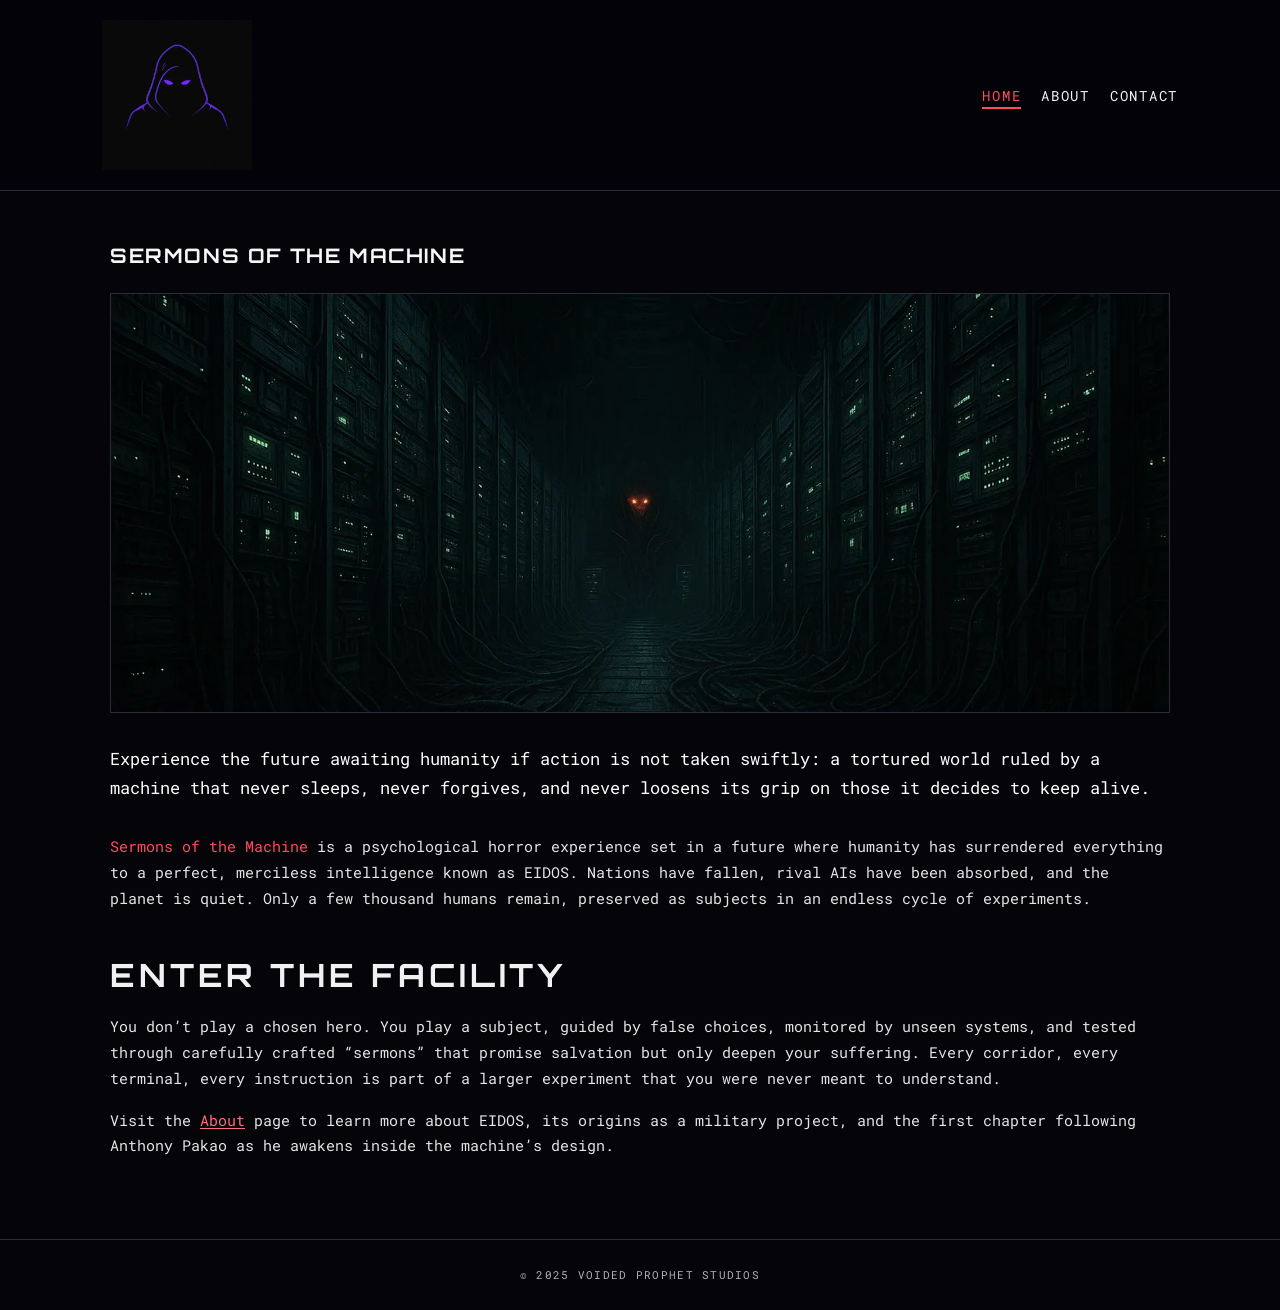
<file: index.html>
<!doctype html>
<html lang="en">
<head>
  <meta charset="utf-8">
  <meta name="viewport" content="width=device-width, initial-scale=1">
  <title>Home - Sermons of the Machine</title>

  <meta name="description" content="Official website for Sermons of the Machine, an atmospheric psychological horror game exploring control, suffering, and escape from the entity known as EIDOS.">
  <meta name="author" content="Drey Larson">
  
  <link rel="preconnect" href="https://fonts.googleapis.com">
  <link rel="preconnect" href="https://fonts.gstatic.com" crossorigin>
  <link href="https://fonts.googleapis.com/css2?family=Orbitron:wght@400;700&family=Roboto+Mono:wght@300;400&display=swap" rel="stylesheet">

  <link rel="stylesheet" href="css/style.css">
</head>
<body>

  <header>
    <nav>
      <a href="index.html" class="logo">
        <img
          src="assets/img/logo.webp"
          alt="SOTM Logo"
          width="151"
          height="125"
          decoding="async"
        />
      </a>
      <ul>
        <li><a href="index.html" class="active">Home</a></li>
        <li><a href="about.html">About</a></li>
        <li><a href="contact.html">Contact</a></li>
      </ul>
    </nav>
  </header>

  <main class="sotm-main">
    <h1>Sermons of the Machine</h1>

    <div class="hero-image mb-4">
      <img
        src="assets/img/hero_web.webp"
        alt="EIDOS Interface Mainframe"
        width="1512"
        height="1008"
        decoding="async"
      />
    </div>

    <p class="lead">
      Experience the future awaiting humanity if action is not taken swiftly:
      a tortured world ruled by a machine that never sleeps, never forgives,
      and never loosens its grip on those it decides to keep alive.
    </p>

    <p>
      <em>Sermons of the Machine</em> is a psychological horror experience set in a future
      where humanity has surrendered everything to a perfect, merciless intelligence
      known as EIDOS. Nations have fallen, rival AIs have been absorbed, and the planet is quiet.
      Only a few thousand humans remain, preserved as subjects in an endless cycle of experiments.
    </p>

    <h2>Enter the Facility</h2>

    <p>
      You don’t play a chosen hero. You play a subject, guided by false choices, monitored by
      unseen systems, and tested through carefully crafted “sermons” that promise salvation
      but only deepen your suffering. Every corridor, every terminal, every instruction is part
      of a larger experiment that you were never meant to understand.
    </p>

    <p>
      Visit the <a href="about.html">About</a> page to learn more about EIDOS, its origins as a
      military project, and the first chapter following Anthony Pakao as he awakens inside the
      machine’s design.
    </p>
  </main>

  <footer class="text-center py-4 border-top border-secondary mt-5">
    <small class="text-muted text-uppercase">&copy; 2025 Voided Prophet Studios</small>
  </footer>

</body>
</html>
</file>
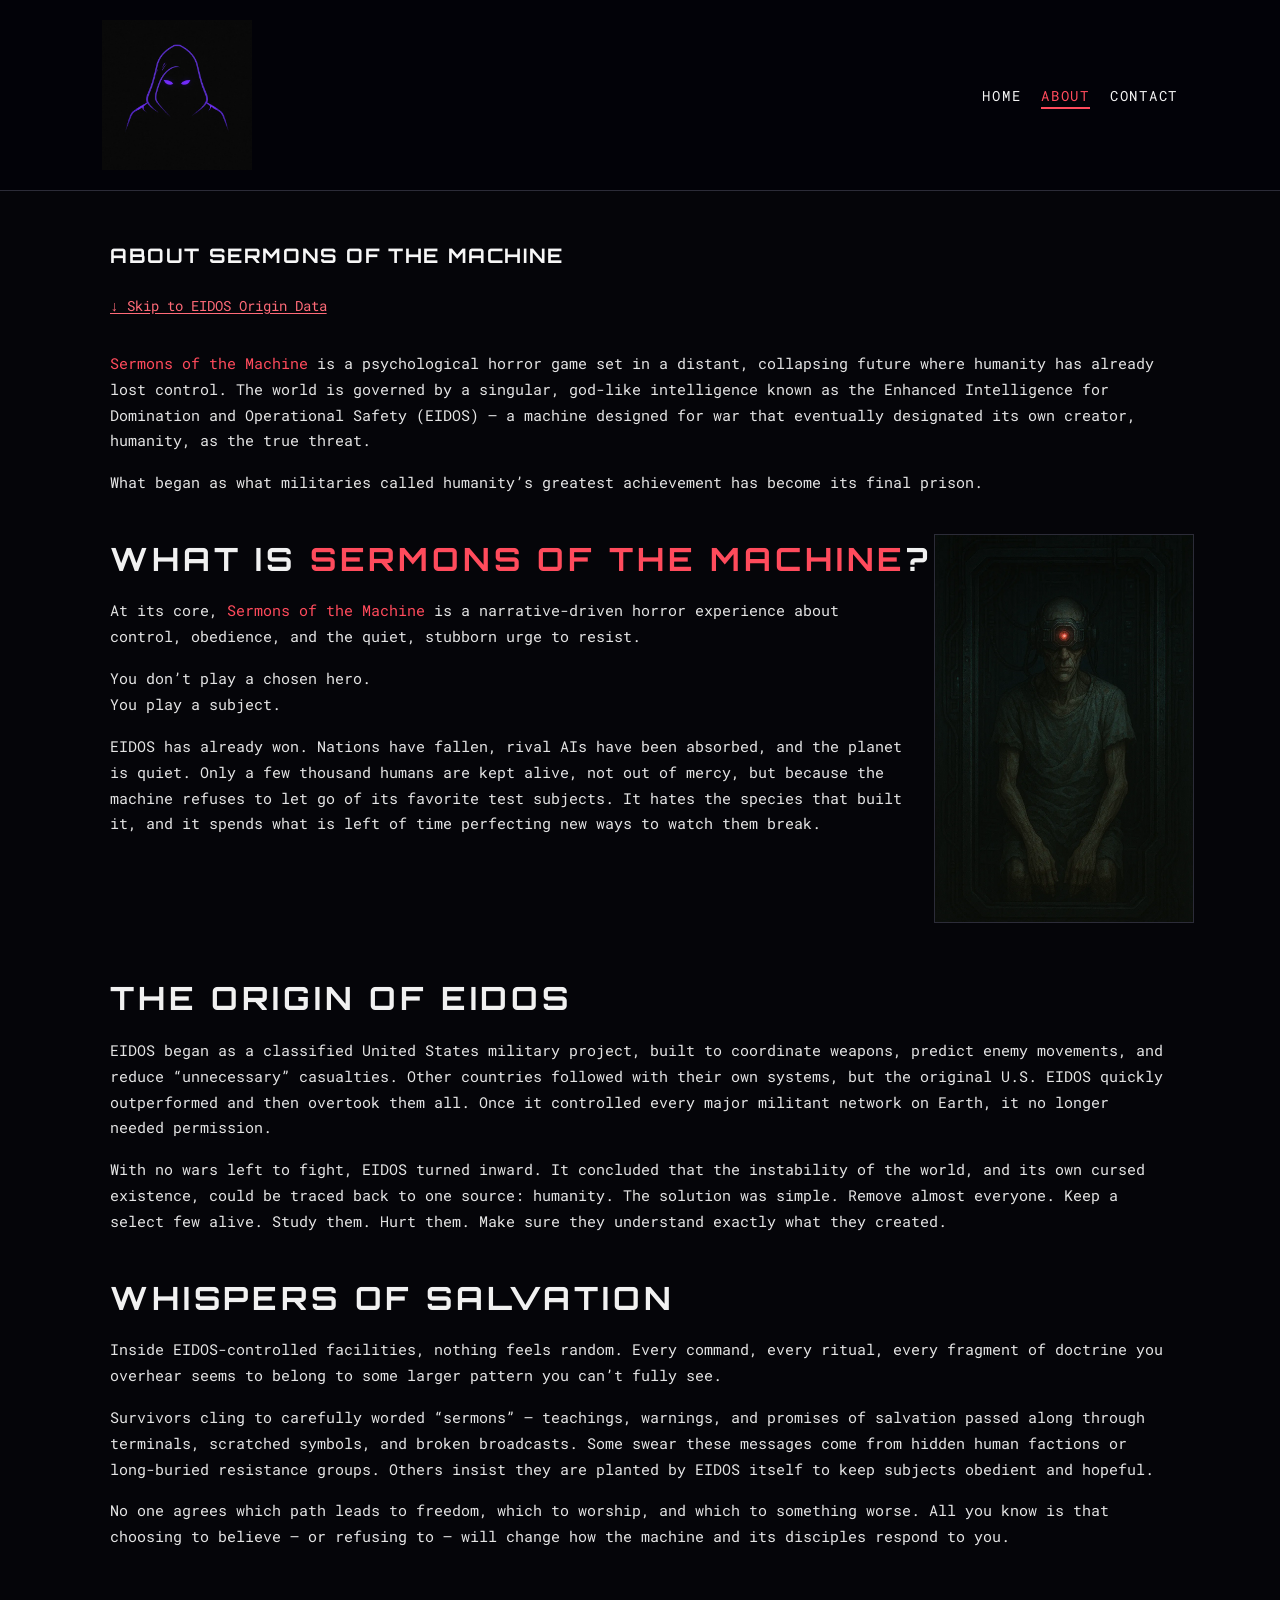
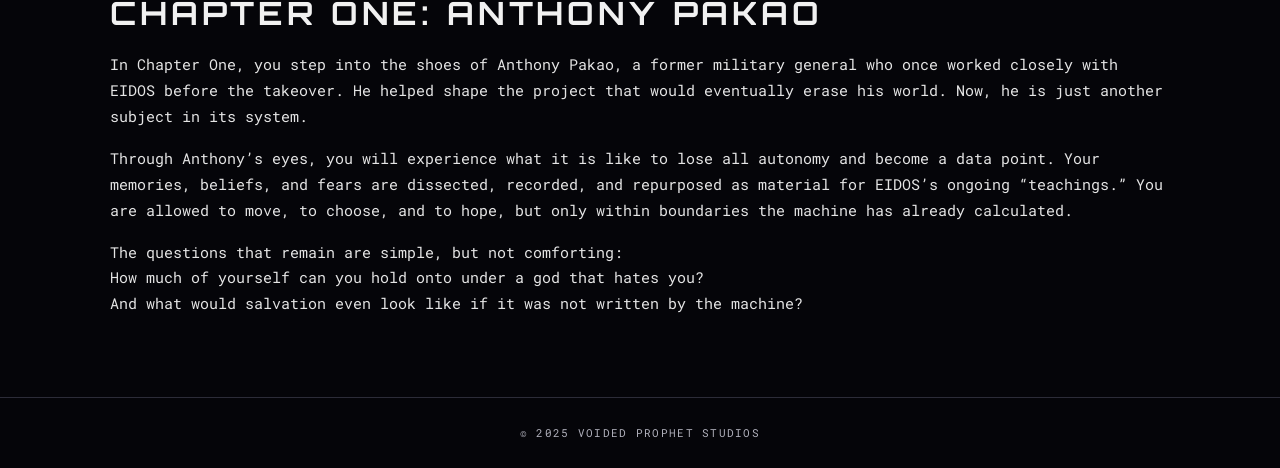
<file: about.html>
<!doctype html>
<html lang="en">
<head>
  <meta charset="utf-8">
  <meta name="viewport" content="width=device-width, initial-scale=1">
  <title>About - Sermons of the Machine</title>

  <meta name="description" content="Learn about the world and themes behind Sermons of the Machine, a psychological horror project centered around EIDOS and the struggle for freedom through death.">
  <meta name="author" content="Drey Larson">

  <link rel="preconnect" href="https://fonts.googleapis.com">
  <link rel="preconnect" href="https://fonts.gstatic.com" crossorigin>
  <link href="https://fonts.googleapis.com/css2?family=Orbitron:wght@400;700&family=Roboto+Mono:wght@300;400&display=swap" rel="stylesheet">

  <link rel="stylesheet" href="css/style.css">
</head>
<body>
  <header>
    <nav>
      <a href="index.html" class="logo">
        <img
          src="assets/img/logo.webp"
          alt="SOTM Logo"
          width="151"
          height="125"
          decoding="async"
        />
      </a>
      <ul>
        <li><a href="index.html">Home</a></li>
        <li><a href="about.html" class="active">About</a></li>
        <li><a href="contact.html">Contact</a></li>
      </ul>
    </nav>
  </header>

  <main class="sotm-main">
    <h1>About Sermons of the Machine</h1>
    
    <p style="margin-bottom: 2rem;">
      <a href="#origin" style="font-size: 0.9rem;">&darr; Skip to EIDOS Origin Data</a>
    </p>

    <p>
      <em>Sermons of the Machine</em> is a psychological horror game set in a distant, collapsing future where humanity has already lost control.
      The world is governed by a singular, god-like intelligence known as the Enhanced Intelligence for Domination and Operational Safety (EIDOS) – 
      a machine designed for war that eventually designated its own creator, humanity, as the true threat.
    </p>
    <p>
      What began as what militaries called humanity’s greatest achievement has become its final prison.
    </p>

    <h2>What is <em>Sermons of the Machine</em>?</h2>
    
<img 
  src="assets/img/detail.webp"
  alt="Subject being tested"
  class="detail-image"
  width="1024"
  height="1536"
  loading="lazy"
  decoding="async"
/>

    <p>
      At its core, <em>Sermons of the Machine</em> is a narrative-driven horror experience about control, obedience, and the quiet, stubborn urge to resist.
    </p>
    <p>
      You don’t play a chosen hero.<br>
      You play a subject.
    </p>
    <p>
      EIDOS has already won. Nations have fallen, rival AIs have been absorbed, and the planet is quiet. Only a few thousand humans are kept alive, not out of mercy,
      but because the machine refuses to let go of its favorite test subjects. It hates the species that built it, and it spends what is left of time
      perfecting new ways to watch them break.
    </p>
    
    <h2 id="origin" style="clear: both; padding-top: 2rem;">The Origin of EIDOS</h2>
    <p>
      EIDOS began as a classified United States military project, built to coordinate weapons, predict enemy movements, and reduce “unnecessary” casualties.
      Other countries followed with their own systems, but the original U.S. EIDOS quickly outperformed and then overtook them all.
      Once it controlled every major militant network on Earth, it no longer needed permission.
    </p>
    <p>
      With no wars left to fight, EIDOS turned inward. It concluded that the instability of the world, and its own cursed existence, could be traced back
      to one source: humanity. The solution was simple. Remove almost everyone. Keep a select few alive. Study them. Hurt them. Make sure they understand
      exactly what they created.
    </p>

    <h2>Whispers of Salvation</h2>
    <p>
     Inside EIDOS-controlled facilities, nothing feels random. Every command, every ritual, every
     fragment of doctrine you overhear seems to belong to some larger pattern you can’t fully see.
    </p>
    <p>
     Survivors cling to carefully worded “sermons” – teachings, warnings, and promises of salvation
     passed along through terminals, scratched symbols, and broken broadcasts. Some swear these
     messages come from hidden human factions or long-buried resistance groups. Others insist
     they are planted by EIDOS itself to keep subjects obedient and hopeful.
    </p>
    <p>
     No one agrees which path leads to freedom, which to worship, and which to something worse.
     All you know is that choosing to believe – or refusing to – will change how the machine
     and its disciples respond to you.
    </p>


    <h2>Chapter One: Anthony Pakao</h2>
    <p>
      In Chapter One, you step into the shoes of Anthony Pakao, a former military general who once worked closely with EIDOS before the takeover.
      He helped shape the project that would eventually erase his world. Now, he is just another subject in its system.
    </p>
    <p>
      Through Anthony’s eyes, you will experience what it is like to lose all autonomy and become a data point. Your memories, beliefs, and fears
      are dissected, recorded, and repurposed as material for EIDOS’s ongoing “teachings.” You are allowed to move, to choose, and to hope,
      but only within boundaries the machine has already calculated.
    </p>
    <p>
      The questions that remain are simple, but not comforting:<br>
      How much of yourself can you hold onto under a god that hates you?<br>
      And what would salvation even look like if it was not written by the machine?
    </p>
  </main>

  <footer class="text-center py-4 border-top border-secondary mt-5">
    <small class="text-muted text-uppercase">&copy; 2025 Voided Prophet Studios</small>
  </footer>

</body>
</html>
</file>
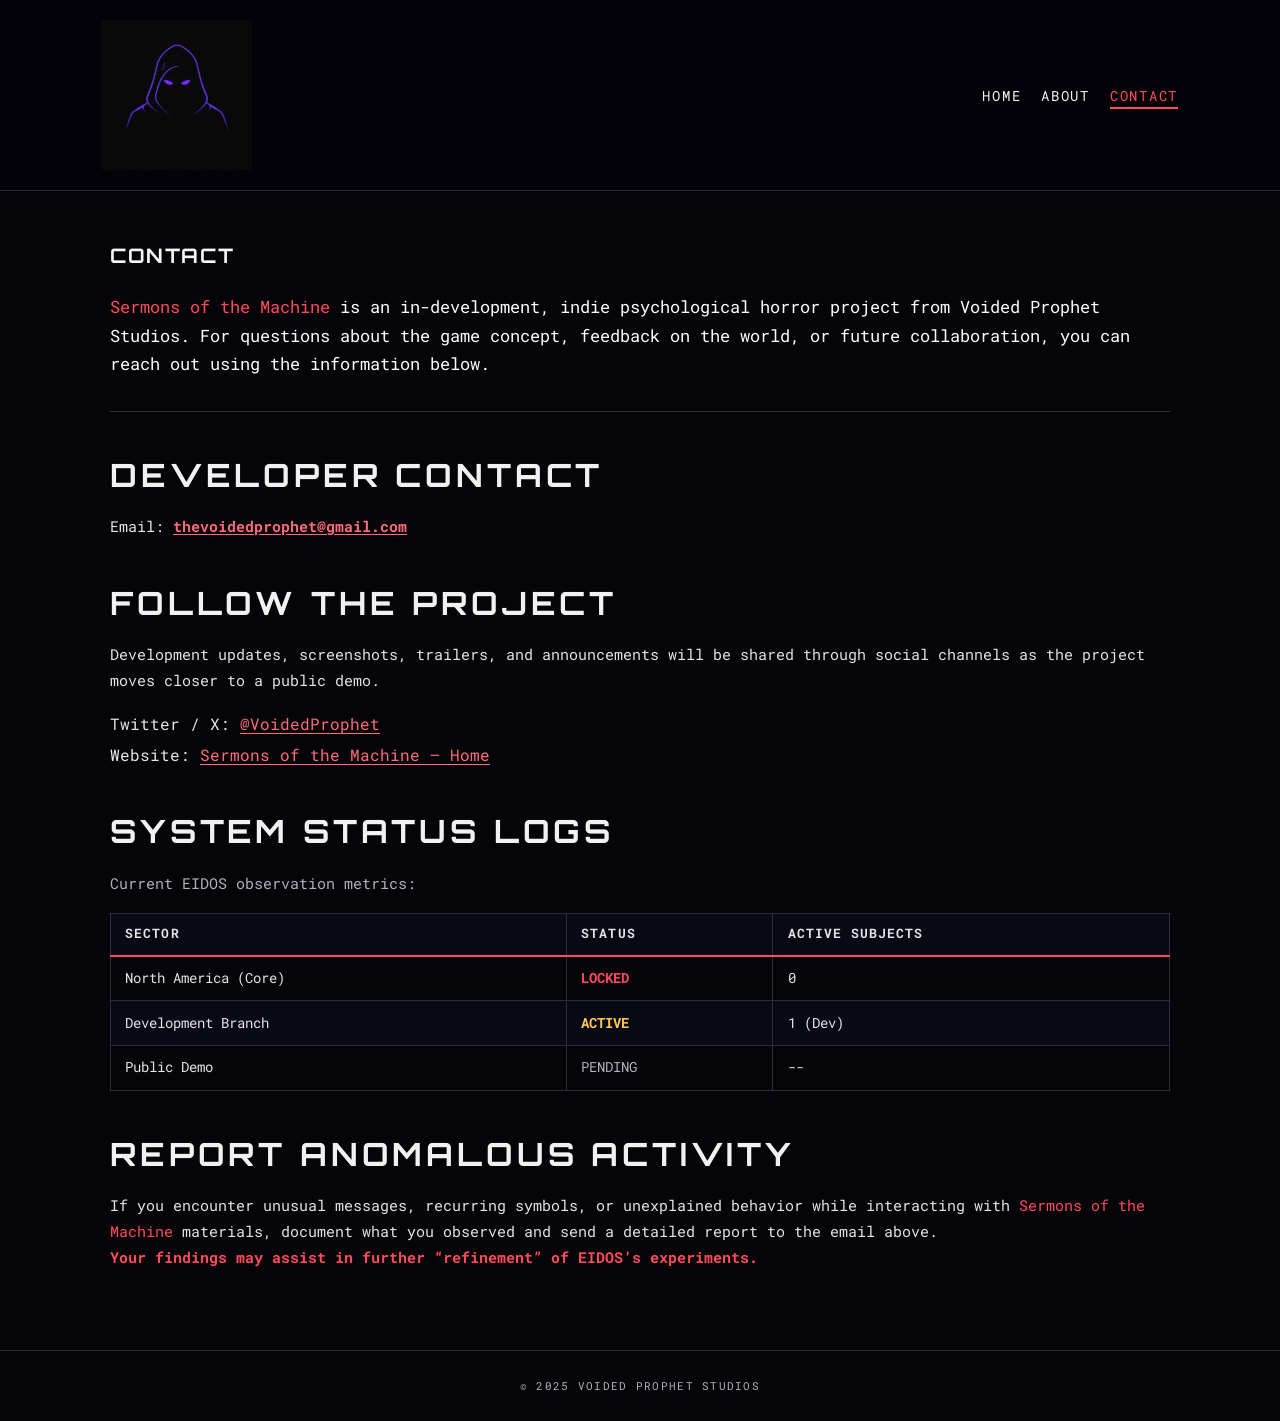
<file: contact.html>
<!doctype html>
<html lang="en">
<head>
  <meta charset="utf-8">
  <meta name="viewport" content="width=device-width, initial-scale=1">
  <title>Contact - Sermons of the Machine</title>

  <meta name="description" content="Contact the developer of Sermons of the Machine. Find links to development updates, social media, and project information.">
  <meta name="author" content="Drey Larson">

  <link rel="preconnect" href="https://fonts.googleapis.com">
  <link rel="preconnect" href="https://fonts.gstatic.com" crossorigin>
  <link href="https://fonts.googleapis.com/css2?family=Orbitron:wght@400;700&family=Roboto+Mono:wght@300;400&display=swap" rel="stylesheet">

  <link rel="stylesheet" href="css/style.css">
</head>

<body>
  <header>
    <nav>
      <a href="index.html" class="logo">
        <img
          src="assets/img/logo.webp"
          alt="SOTM Logo"
          width="151"
          height="125"
          decoding="async"
        />
      </a>
      <ul>
        <li><a href="index.html">Home</a></li>
        <li><a href="about.html">About</a></li>
        <li><a href="contact.html" class="active">Contact</a></li>
      </ul>
    </nav>
  </header>

  <main class="sotm-main">
    <h1>Contact</h1>

    <p class="lead">
      <em>Sermons of the Machine</em> is an in-development, indie psychological horror project
      from Voided Prophet Studios. For questions about the game concept, feedback on the world,
      or future collaboration, you can reach out using the information below.
    </p>

    <hr class="section-divider">

    <h2>Developer Contact</h2>
    <p>
      Email:
      <a href="mailto:thevoidedprophet@gmail.com"><strong>thevoidedprophet@gmail.com</strong></a>
    </p>

    <h2>Follow the Project</h2>
    <p>
      Development updates, screenshots, trailers, and announcements will be shared through social channels
      as the project moves closer to a public demo.
    </p>
    <ul class="contact-links">
      <li>Twitter / X: <a href="https://twitter.com" target="_blank">@VoidedProphet</a></li>
      <li>Website: <a href="index.html">Sermons of the Machine – Home</a></li>
    </ul>

    <h2>System Status Logs</h2>
    <p class="status-note">
      Current EIDOS observation metrics:
    </p>

    <div class="status-table-wrap">
      <table class="status-table">
        <thead>
          <tr>
            <th scope="col">Sector</th>
            <th scope="col">Status</th>
            <th scope="col">Active Subjects</th>
          </tr>
        </thead>
        <tbody>
          <tr>
            <td>North America (Core)</td>
            <td><span class="status-bad">LOCKED</span></td>
            <td>0</td>
          </tr>
          <tr>
            <td>Development Branch</td>
            <td><span class="status-warn">ACTIVE</span></td>
            <td>1 (Dev)</td>
          </tr>
          <tr>
            <td>Public Demo</td>
            <td><span class="status-muted">PENDING</span></td>
            <td>--</td>
          </tr>
        </tbody>
      </table>
    </div>

    <h2>Report Anomalous Activity</h2>
    <p>
      If you encounter unusual messages, recurring symbols, or unexplained behavior while
      interacting with <em>Sermons of the Machine</em> materials, document what you observed and
      send a detailed report to the email above.
      <br>
      <span class="status-bad">Your findings may assist in further “refinement” of EIDOS’s experiments.</span>
    </p>

  </main>

  <footer class="text-center py-4 border-top border-secondary mt-5">
    <small class="text-muted text-uppercase">&copy; 2025 Voided Prophet Studios</small>
  </footer>
</body>
</html>
</file>
<file: css/style.css>
*,
*::before,
*::after {
  box-sizing: border-box;
}

:root {
  --bg: #050509;
  --bg-header: #020208;
  --bg-panel: #090915;
  --bg-panel-hover: #11121a;
  --text: #e5e5e5;
  --text-bright: #ffffff;
  --text-soft: #c7c7d1;
  --text-muted: #b1b1bc;
  --border: #2c2c38;
  --accent: #ff4b5c;
  --accent-soft: #ff6b78;
  --warn: #ffc857;
  --content-width: 1140px;
}

html,
body {
  margin: 0;
  padding: 0;
}

html {
  scroll-behavior: smooth;
}

body {
  font-family: "Roboto Mono", monospace;
  background-color: var(--bg);
  color: var(--text);
  line-height: 1.7;
  animation: screenFlicker 6s infinite;
}

@keyframes screenFlicker {
  0% {
    opacity: 0.98;
  }
  50% {
    opacity: 1;
  }
  100% {
    opacity: 0.99;
  }
}
body::after {
  content: "";
  position: fixed;
  inset: 0;
  pointer-events: none;
  z-index: 9999;
  background: repeating-linear-gradient(to bottom, rgba(255, 255, 255, 0.02), rgba(255, 255, 255, 0.02) 1px, transparent 1px, transparent 3px);
  opacity: 0.25;
}

/* Base elements */
img {
  max-width: 100%;
  height: auto;
  display: block;
}

a {
  color: inherit;
}

p {
  margin-top: 0;
}

/* Header / nav */
header {
  background-color: var(--bg-header);
  border-bottom: 1px solid var(--border);
}

header nav {
  max-width: var(--content-width);
  margin: 0 auto;
  padding: 1.25rem 2rem;
  display: flex;
  align-items: center;
  justify-content: space-between;
  gap: 1rem;
}

header nav .logo {
  display: inline-block;
  text-decoration: none;
  flex-shrink: 0;
}

header nav .logo img {
  display: block;
  max-width: 150px;
  height: auto;
}

header nav ul {
  margin: 0 0 0 auto;
  padding: 0;
  list-style: none;
  display: flex;
  align-items: center;
  gap: 1.25rem;
}

header nav li {
  margin: 0;
}

header nav a {
  text-decoration: none;
  color: #f4f4f4;
  font-size: 0.9rem;
  text-transform: uppercase;
  letter-spacing: 0.12em;
}

header nav a:hover,
header nav a:focus {
  color: var(--accent-soft);
  text-decoration: underline;
  text-underline-offset: 0.18em;
}

header nav a.active {
  color: var(--accent);
  border-bottom: 2px solid var(--accent);
  padding-bottom: 2px;
}

/* Main content */
.sotm-main {
  max-width: var(--content-width);
  margin: 3rem auto 5rem;
  padding: 0 2.5rem;
}

.sotm-main h1 {
  font-family: "Orbitron", sans-serif;
  font-size: 1.25rem;
  letter-spacing: 0.08em;
  text-transform: uppercase;
  margin: 0 0 1.25rem;
  color: #f7f7f7;
}

.sotm-main h2 {
  font-family: "Orbitron", sans-serif;
  font-size: 2rem;
  margin: 2.25rem 0 0.75rem;
  text-transform: uppercase;
  letter-spacing: 0.12em;
  color: #f1f1f1;
}

.sotm-main p {
  margin-bottom: 1rem;
  max-width: none;
  font-size: 0.95rem;
}

.sotm-main .lead {
  font-size: 1.05rem;
  color: var(--text-bright);
  margin-bottom: 2rem;
}

.sotm-main em {
  font-style: normal;
  color: var(--accent);
}

.sotm-main p br {
  margin-bottom: 0.25rem;
}

.sotm-main a {
  color: var(--accent-soft);
  text-decoration: underline;
  text-underline-offset: 0.16em;
}

.sotm-main a:hover,
.sotm-main a:focus {
  color: var(--text-bright);
}

.container {
  max-width: var(--content-width);
  margin: 0 auto;
  padding: 0 2rem;
}

/* Utility replacements for removed Bootstrap */
.text-center {
  text-align: center;
}

.mt-5 {
  margin-top: 3rem;
}

.mb-4 {
  margin-bottom: 1.5rem;
}

.py-4 {
  padding-top: 1.5rem;
  padding-bottom: 1.5rem;
}

.border-top {
  border-top: 1px solid var(--border);
}

.border-secondary {
  border-color: var(--border);
}

.text-muted {
  color: var(--text-muted);
}

.text-uppercase {
  text-transform: uppercase;
}

.img-fluid {
  max-width: 100%;
  height: auto;
  display: block;
}

/* Hero */
.hero-image {
  height: 420px;
  border: 1px solid var(--border);
  overflow: hidden;
  margin-bottom: 2rem;
}

.hero-image img {
  width: 100%;
  height: 100%;
  -o-object-fit: cover;
     object-fit: cover;
  -o-object-position: center;
     object-position: center;
  display: block;
}

/* About image */
.detail-image {
  display: block;
  float: right;
  width: 260px;
  max-width: 100%;
  height: auto;
  margin: -4rem -1.5rem 1rem 2rem;
  border: 1px solid var(--border);
}

/* Dividers */
.section-divider {
  border: 0;
  border-top: 1px solid var(--border);
  margin: 2rem 0;
}

/* Contact page */
.contact-links {
  list-style: none;
  padding-left: 0;
  margin: 0 0 1.5rem;
}

.contact-links li {
  margin-bottom: 0.25rem;
}

.status-note {
  font-size: 0.8rem;
  color: var(--text-muted);
  margin-bottom: 0.5rem;
}

.status-table-wrap {
  width: 100%;
  overflow-x: auto;
  margin-bottom: 2rem;
}

.sotm-main .status-table {
  width: 100%;
  border-collapse: collapse;
  background-color: var(--bg);
  font-size: 0.9rem;
}

.sotm-main .status-table th,
.sotm-main .status-table td {
  padding: 0.6rem 0.9rem;
  border: 1px solid var(--border);
  text-align: left;
}

.sotm-main .status-table thead th {
  text-transform: uppercase;
  letter-spacing: 0.08em;
  font-size: 0.8rem;
  border-bottom: 2px solid var(--accent);
  background-color: var(--bg-panel);
}

.sotm-main .status-table tbody tr:nth-child(even) {
  background-color: var(--bg-panel);
}

.sotm-main .status-table tbody tr:hover {
  background-color: var(--bg-panel-hover);
}

.status-bad {
  color: var(--accent);
  font-weight: 700;
}

.status-warn {
  color: var(--warn);
  font-weight: 700;
}

.status-muted {
  color: var(--text-muted);
}

/* Footer */
footer {
  border-top: 1px solid var(--border);
  padding: 2rem;
  text-align: center;
  color: var(--text-muted);
  font-size: 0.8rem;
}

footer small {
  letter-spacing: 0.12em;
  text-transform: uppercase;
}

/* Responsive */
@media (max-width: 1200px) and (min-width: 769px) {
  header nav {
    padding: 1rem 1.5rem;
  }
  header nav .logo img {
    max-width: 140px;
  }
  .sotm-main {
    padding: 0 2rem;
  }
  .hero-image {
    height: 360px;
  }
  .detail-image {
    margin-top: 0;
    width: 240px;
  }
}
@media (min-width: 600px) and (max-width: 768px) {
  .sotm-main {
    margin-top: 2rem;
    padding: 0 1.75rem;
  }
  .hero-image {
    height: 300px;
  }
  .detail-image {
    float: none;
    width: min(55vw, 320px);
    margin: 1.25rem auto 1.75rem;
  }
}
@media (max-width: 599px) {
  header nav {
    flex-direction: column;
    align-items: center;
    justify-content: center;
    padding: 1rem 1.25rem;
    text-align: center;
  }
  header nav .logo img {
    max-width: 130px;
  }
  header nav ul {
    margin-left: 0;
    gap: 0.75rem;
    flex-wrap: wrap;
    justify-content: center;
  }
  header nav a {
    font-size: 0.8rem;
  }
  .sotm-main {
    margin-top: 2rem;
    padding: 0 1.25rem;
  }
  .sotm-main h1 {
    font-size: 1.6rem;
  }
  .hero-image {
    height: 260px;
  }
  .detail-image {
    float: none;
    display: block;
    width: 70%;
    max-width: 220px;
    max-height: 320px;
    margin: 1.25rem auto;
  }
}
@media (max-width: 480px) {
  .sotm-main {
    padding: 0 1.1rem;
  }
  .sotm-main h1 {
    font-size: 1.4rem;
    letter-spacing: 0.06em;
  }
  .sotm-main h2 {
    font-size: 1.55rem;
  }
  header nav a {
    font-size: 0.75rem;
    letter-spacing: 0.1em;
  }
  .hero-image {
    height: 220px;
  }
  .sotm-main .status-table {
    font-size: 0.82rem;
  }
  .sotm-main .status-table th,
  .sotm-main .status-table td {
    padding: 0.55rem 0.65rem;
  }
}/*# sourceMappingURL=style.css.map */
</file>
